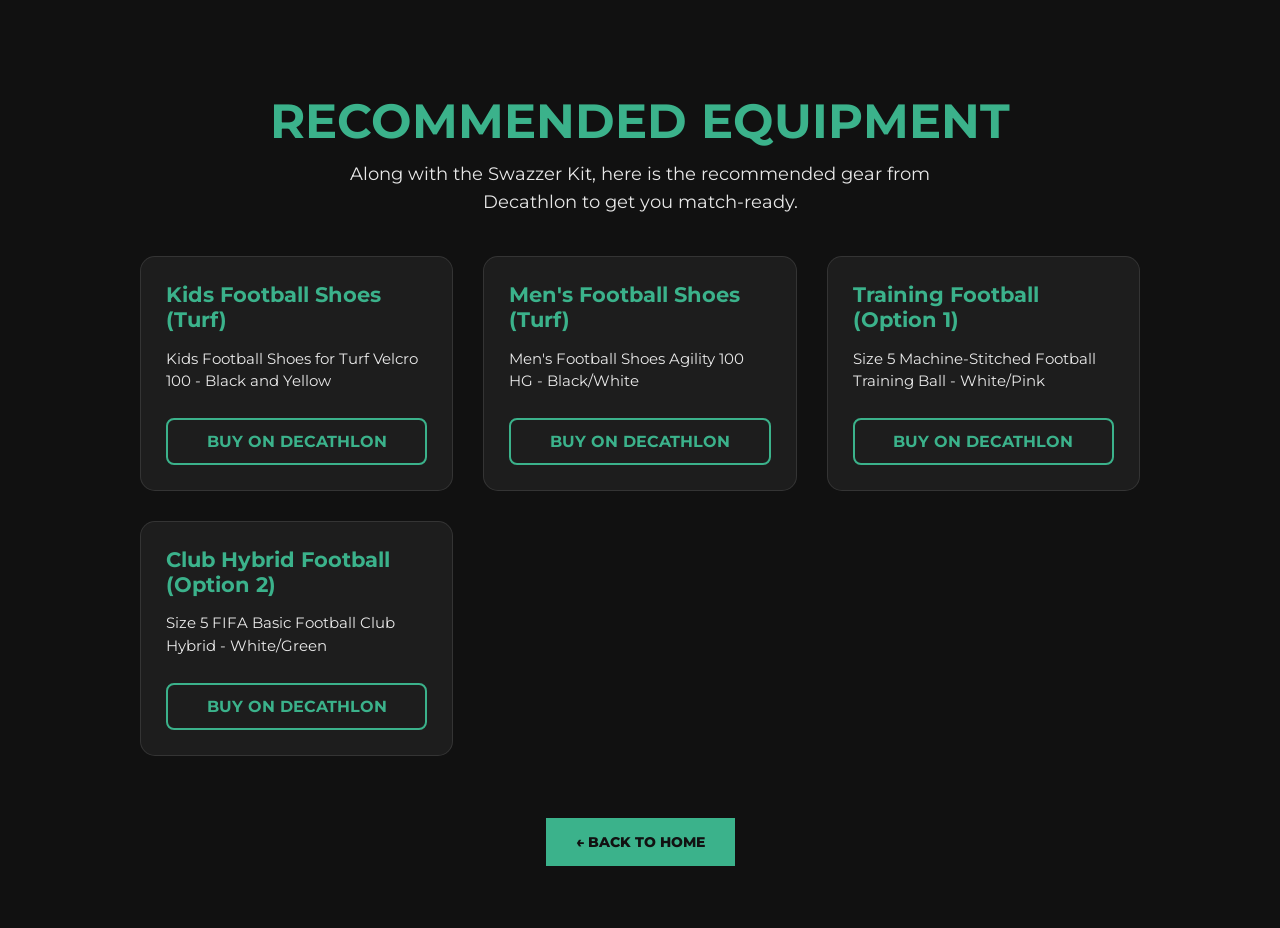
<file: kit-details.html>
<!DOCTYPE html>
<html lang="en">
<head>
    <meta charset="UTF-8">
    <meta name="viewport" content="width=device-width, initial-scale=1.0">
    <title>Equipment Recommendations | Swazzer Football Academy</title>
    <link href="https://fonts.googleapis.com/css2?family=Montserrat:wght@400;500;700;800;900&display=swap" rel="stylesheet">
    <link rel="stylesheet" href="style.css">
    <style>
        .products-grid {
            display: grid;
            grid-template-columns: repeat(auto-fit, minmax(280px, 1fr));
            gap: 30px;
            max-width: 1000px;
            margin: 40px auto;
            text-align: left;
        }
        .product-card {
            background: rgba(255, 255, 255, 0.05);
            border: 1px solid rgba(255, 255, 255, 0.1);
            border-radius: 15px;
            padding: 25px;
            display: flex;
            flex-direction: column;
            justify-content: space-between;
        }
        .product-card h3 {
            color: #3BB28B;
            font-size: 1.3rem;
            margin-top: 0;
            margin-bottom: 10px;
        }
        .product-card p {
            color: #fff;
            opacity: 0.9;
            font-size: 0.95rem;
            margin-bottom: 25px;
            line-height: 1.5;
        }
        .btn-buy {
            background-color: transparent;
            color: #3BB28B;
            border: 2px solid #3BB28B;
            padding: 12px 20px;
            font-weight: 700;
            text-transform: uppercase;
            text-decoration: none;
            text-align: center;
            border-radius: 8px;
            transition: all 0.2s;
        }
        .btn-buy:hover {
            background-color: #3BB28B;
            color: #111;
        }
    </style>
</head>
<body style="background-color: #111; color: #fff; text-align: center; padding: 60px 20px;">
    
    <h1 style="color: #3BB28B; font-size: clamp(2rem, 5vw, 3rem); text-transform: uppercase; margin-bottom: 10px;">Recommended Equipment</h1>
    <p style="font-size: 1.1rem; max-width: 600px; margin: 0 auto 40px auto; opacity: 0.9; line-height: 1.6;">
        Along with the Swazzer Kit, here is the recommended gear from Decathlon to get you match-ready.
    </p>

    <div class="products-grid">
        <!-- Kids Shoes -->
        <div class="product-card">
            <div>
                <h3>Kids Football Shoes (Turf)</h3>
                <p>Kids Football Shoes for Turf Velcro 100 - Black and Yellow</p>
            </div>
            <a href="https://www.decathlon.in/p/8668806/kids-football-shoes-for-turf-velcro-100-black-and-yellow" target="_blank" class="btn-buy">Buy on Decathlon</a>
        </div>

        <!-- Mens Shoes -->
        <div class="product-card">
            <div>
                <h3>Men's Football Shoes (Turf)</h3>
                <p>Men's Football Shoes Agility 100 HG - Black/White</p>
            </div>
            <a href="https://www.decathlon.in/p/8398029/men-football-shoes-agility-100-for-turf-black" target="_blank" class="btn-buy">Buy on Decathlon</a>
        </div>

        <!-- Ball Option 1 -->
        <div class="product-card">
            <div>
                <h3>Training Football (Option 1)</h3>
                <p>Size 5 Machine-Stitched Football Training Ball - White/Pink</p>
            </div>
            <a href="https://www.decathlon.in/p/8789910/size-5-machine-stitched-football-training-ball-white" target="_blank" class="btn-buy">Buy on Decathlon</a>
        </div>

        <!-- Ball Option 2 -->
        <div class="product-card">
            <div>
                <h3>Club Hybrid Football (Option 2)</h3>
                <p>Size 5 FIFA Basic Football Club Hybrid - White/Green</p>
            </div>
            <a href="https://www.decathlon.in/p/8790034/size-5-fifa-basic-football-club-hybrid-white" target="_blank" class="btn-buy">Buy on Decathlon</a>
        </div>
    </div>

    <a href="index.html" class="btn-primary" style="text-decoration: none; display: inline-block; margin-top: 20px; padding: 15px 30px;">
        &larr; Back to Home
    </a>

</body>
</html>
</file>
<file: style.css>
/* Base Styles */
*, *::before, *::after {
    box-sizing: border-box;
    overflow-wrap: break-word;
}
:root {
    --primary-teal: #3BB28B;
    --logo-navy: #1A315C;
    --logo-blue: #89BBE3;
    --hero-blue: #4898D8; /* Darker tone of logo blue */
    --dark: #111111;
    --light: #ffffff;
    --font-stack: 'Montserrat', -apple-system, BlinkMacSystemFont, "Segoe UI", Roboto, sans-serif;
}

html, body {
    margin: 0;
    padding: 0;
    width: 100%;
    font-family: var(--font-stack);
    background-color: var(--light);
    color: var(--dark);
    scroll-behavior: smooth;
}

section {
    scroll-margin-top: 80px;
}

.desktop-hide {
    display: none;
}

.desktop-only {
    display: block;
}

/* Animations */
.animate-on-scroll {
    opacity: 0;
    transform: translateY(100px);
    transition: opacity 0.8s ease-out, transform 0.8s ease-out;
}

.animate-on-scroll.is-visible {
    opacity: 1;
    transform: translateY(0);
}

/* Navbar */
.navbar {
    position: fixed;
    top: 0;
    left: 0;
    width: 100%;
    background-color: var(--light);
    padding: 15px 40px;
    display: flex;
    justify-content: space-between;
    align-items: center;
    z-index: 1000;
    box-sizing: border-box;
    box-shadow: 0 2px 10px rgba(0,0,0,0.05);
}

.nav-logo {
    display: flex;
    align-items: center;
}
.nav-logo img {
    height: 60px !important;
    transform: scale(1.4);
    transform-origin: left center;
}

.nav-links {
    display: flex;
    gap: 30px;
    align-items: center;
}

.nav-links a {
    text-decoration: none;
    color: var(--dark);
    font-weight: 700;
    font-size: 14px;
    letter-spacing: 1px;
    text-transform: uppercase;
    transition: color 0.2s;
}

.nav-links a:hover {
    color: var(--primary-teal);
}

.btn-primary {
    background-color: var(--primary-teal);
    color: var(--dark);
    font-weight: 800;
    padding: 12px 24px;
    border: 2px solid var(--dark);
    text-transform: uppercase;
    box-shadow: 4px 4px 0px var(--dark);
    cursor: pointer;
    transition: transform 0.1s, box-shadow 0.1s;
    font-size: 14px;
}

.btn-primary:active {
    transform: translate(4px, 4px);
    box-shadow: 0px 0px 0px var(--dark);
}

.btn-outline {
    background-color: transparent;
    color: var(--light);
    font-weight: 800;
    padding: 12px 24px;
    border: 2px solid var(--light);
    text-transform: uppercase;
    cursor: pointer;
    transition: all 0.2s;
    font-size: 14px;
    text-decoration: none;
    display: inline-block;
    box-shadow: 4px 4px 0px rgba(255, 255, 255, 0.2);
}

.btn-outline:hover {
    background-color: rgba(255, 255, 255, 0.1);
}

.btn-outline:active {
    transform: translate(4px, 4px);
    box-shadow: 0px 0px 0px rgba(255, 255, 255, 0.2);
}

.btn-outline-dark {
    color: var(--dark);
    border-color: var(--dark);
    box-shadow: 4px 4px 0px var(--dark);
}

.btn-outline-dark:hover {
    background-color: rgba(0, 0, 0, 0.05);
}

.btn-outline-dark:active {
    box-shadow: 0px 0px 0px var(--dark);
}

.cta-group {
    display: flex;
    flex-direction: column;
    align-items: center;
    gap: 15px;
    margin-top: 25px;
}

.cta-group a {
    text-decoration: none;
}

.nav-links a.btn-primary:hover {
    color: var(--dark);
}

/* Hero Section (Contains 3D Canvas) */
#hero-container {
    position: relative;
    width: 100%;
    height: calc(100vh - 90px); /* Fill screen below navbar */
    overflow: hidden;
    margin-top: 90px;
}

#hero-video {
    position: absolute;
    top: 0;
    left: 0;
    width: 100%;
    height: 100%;
    object-fit: cover;
    object-position: center center;
    z-index: 0;
}

.hero-overlay {
    position: absolute;
    top: 0;
    left: 0;
    width: 100%;
    height: 100%;
    display: flex;
    flex-direction: column;
    justify-content: center;
    padding: 0 10%;
    box-sizing: border-box;
    pointer-events: none; /* Let clicks pass through to 3D canvas */
    z-index: 10;
    background: linear-gradient(90deg, rgba(0,0,0,0.6) 0%, rgba(0,0,0,0) 100%);
}

.hero-title {
    color: var(--hero-blue);
    font-size: clamp(2.5rem, 10vw, 6rem);
    font-weight: 900;
    line-height: 1;
    margin: 0;
    text-transform: uppercase;
}

.hero-subtitle {
    color: var(--primary-teal);
    font-size: clamp(1.2rem, 4vw, 2rem);
    font-weight: 800;
    margin-top: 20px;
    letter-spacing: 2px;
}

/* Swazzers Green Block */
.section-swazzers {
    background-color: var(--primary-teal);
    padding: clamp(60px, 10vw, 120px) 0;
    text-align: center;
    display: flex;
    align-items: center;
    justify-content: center;
}

.swazzers-title {
    font-size: clamp(3rem, 15vw, 8rem);
    font-weight: 900;
    color: var(--light);
    margin: 0;
    text-shadow: 4px 4px 0px var(--dark);
    text-transform: uppercase;
}

/* Scrolling Marquee */
.marquee-container {
    background-color: var(--dark);
    padding: clamp(10px, 2vw, 20px) 0;
    overflow: hidden;
    white-space: nowrap;
}

.marquee-content {
    display: inline-block;
    color: var(--light);
    font-size: clamp(0.9rem, 2vw, 1.2rem);
    font-weight: 700;
    letter-spacing: 2px;
    animation: scroll-left 20s linear infinite;
}

.marquee-content span {
    margin: 0 clamp(20px, 5vw, 40px);
}

.marquee-content span::before {
    content: "•";
    color: var(--primary-teal);
    margin-right: clamp(20px, 5vw, 40px);
}

@keyframes scroll-left {
    0% { transform: translateX(0); }
    100% { transform: translateX(-50%); }
}

/* Alternating Sections (Training & Service) */
.split-section {
    display: flex;
    min-height: 60vh;
    width: 100%;
    background-color: var(--dark);
}

.split-section.reverse {
    flex-direction: row-reverse;
}

.split-image {
    flex: 1;
    background-size: cover;
    background-position: center;
    min-height: 400px;
}

.contact-block-title {
    color: var(--light);
    font-size: clamp(1.5rem, 5vw, 3rem);
    margin: 0 0 10px 0;
    font-weight: 900;
    text-transform: uppercase;
    line-height: 1.2;
}

.contact-block-subtitle {
    font-size: clamp(1.1rem, 3vw, 1.4rem);
    margin: 0 0 25px 0;
    font-weight: 600;
}

.split-content {
    flex: 1;
    display: flex;
    align-items: center;
    justify-content: center;
    padding: clamp(40px, 8vw, 80px);
    background-color: var(--dark);
    color: var(--light);
}

.split-title {
    font-size: clamp(2.5rem, 8vw, 5rem);
    font-weight: 900;
    color: var(--light);
    text-transform: uppercase;
    position: relative;
    display: inline-block;
}

.split-title::after {
    content: '';
    position: absolute;
    bottom: -15px;
    left: 0;
    width: 60px;
    height: 8px;
    background-color: var(--primary-teal);
}

/* Loading Screen adjustments */
#loading, #progress-container {
    z-index: 2000;
}

/* Intro Statement */
.intro-section {
    padding: clamp(20px, 4vw, 40px) 20px;
    background-color: var(--dark);
    color: var(--light);
    text-align: center;
}
.intro-title {
    font-size: clamp(1.4rem, 4vw, 2.5rem);
    font-weight: 800;
    line-height: 1.5;
    margin-top: 0;
    margin-bottom: 15px;
    color: var(--primary-teal);
    max-width: 1000px;
    margin-left: auto;
    margin-right: auto;
}
.intro-subtitle {
    font-size: 1.2rem;
    font-weight: 500;
    opacity: 0.9;
    margin-top: 0;
    margin-bottom: 0;
}

/* Meet the Coach & Team */
.coach-section {
    display: flex;
    flex-wrap: wrap;
    background-color: #1a1a1a;
    color: var(--light);
    padding: clamp(40px, 8vw, 80px) 10%;
    gap: 40px;
}
.coach-left {
    flex: 1;
    min-width: 300px;
    border-radius: 10px;
    overflow: hidden;
}
.coach-left img {
    width: 100%;
    height: auto;
    display: block;
    border-radius: 10px;
    border: 2px solid rgba(255,255,255,0.1);
}
.coach-right {
    flex: 1;
    min-width: 300px;
    display: flex;
    flex-direction: column;
    justify-content: flex-start;
    padding-top: clamp(0px, 4vw, 35px);
}
.coach-bio-wrapper {
    width: 100%;
    margin: 0 auto;
    text-align: right;
}
.coach-title {
    font-size: clamp(1.1rem, 3.2vw, 1.8rem);
    white-space: nowrap;
    font-weight: 900;
    margin: 0 0 10px 0;
    color: var(--primary-teal);
}
.coach-bio {
    font-size: clamp(1rem, 2vw, 1.1rem);
    line-height: 1.6;
    margin-bottom: 30px;
    opacity: 0.9;
}
.coach-bullets {
    list-style: none;
    padding: 0;
    margin: 0 0 10px 0;
}
.coach-bullets li {
    font-size: clamp(1rem, 2vw, 1.1rem);
    margin-bottom: 15px;
    padding-left: 30px;
    position: relative;
    font-weight: 600;
}
.coach-bullets li::before {
    content: "⚽";
    position: absolute;
    left: 0;
    top: 2px;
}
.coach-team-img {
    width: 100%;
    max-width: 500px;
    border-radius: 10px;
    margin-top: 20px;
    border: 2px solid rgba(255,255,255,0.1);
}

/* Benefits Grid */
.benefits-section {
    padding: clamp(40px, 8vw, 100px) 5%;
    background-color: var(--dark);
}
.benefits-header {
    text-align: center;
    color: var(--light);
    font-size: clamp(2rem, 6vw, 3.5rem);
    font-weight: 900;
    margin-bottom: clamp(30px, 5vw, 60px);
    text-transform: uppercase;
}
.benefits-grid {
    display: grid;
    grid-template-columns: repeat(4, 1fr);
    gap: 30px;
    margin-bottom: clamp(30px, 5vw, 60px);
}
.benefit-card {
    background: rgba(255, 255, 255, 0.05);
    border: 1px solid rgba(255, 255, 255, 0.1);
    padding: clamp(20px, 4vw, 30px);
    border-radius: 15px;
    backdrop-filter: blur(10px);
    transition: transform 0.3s;
}
.benefit-card:hover {
    transform: translateY(-5px);
    border-color: var(--primary-teal);
}
.benefit-card h3 {
    color: var(--primary-teal);
    font-size: clamp(1.3rem, 3vw, 1.5rem);
    margin-top: 0;
    margin-bottom: 15px;
}
.benefit-card h4 {
    color: var(--light);
    margin: 0 0 15px 0;
    font-size: clamp(0.95rem, 2vw, 1rem);
    opacity: 0.9;
}
.benefit-card ul {
    padding-left: 20px;
    color: var(--light);
    opacity: 0.8;
    margin-bottom: 20px;
}
.benefit-card ul li {
    margin-bottom: 8px;
    font-size: clamp(0.9rem, 2vw, 1rem);
}
.benefit-quote {
    font-style: italic;
    color: var(--light);
    opacity: 0.6;
    font-size: clamp(0.85rem, 2vw, 0.95rem);
    border-left: 3px solid var(--primary-teal);
    padding-left: 10px;
}
.benefits-conclusion {
    text-align: center;
    color: var(--primary-teal);
    font-size: clamp(1.4rem, 4vw, 1.8rem);
    font-weight: 800;
    max-width: 800px;
    margin: 0 auto;
}

/* Accordion */
.faq-section {
    padding: clamp(40px, 8vw, 80px) 10%;
    background-color: var(--dark);
}
.faq-item {
    background: var(--dark);
    margin-bottom: 15px;
    border-radius: 8px;
    overflow: hidden;
}
.faq-question {
    padding: clamp(15px, 3vw, 20px) clamp(20px, 4vw, 30px);
    font-size: clamp(1.2rem, 3vw, 1.6rem);
    font-weight: 700;
    color: var(--light);
    cursor: pointer;
    list-style: none;
    position: relative;
    outline: none;
    text-align: center;
}
.faq-question::-webkit-details-marker {
    display: none;
}

.faq-answer {
    padding: 0 clamp(20px, 4vw, 30px) clamp(20px, 4vw, 30px) clamp(20px, 4vw, 30px);
    color: var(--light);
    opacity: 0.9;
}
.faq-answer ul {
    margin: 0;
    padding-left: 20px;
}
.faq-answer li {
    margin-bottom: 10px;
    font-size: clamp(1rem, 2vw, 1.1rem);
}

/* Location Map */
.map-section {
    padding: clamp(40px, 8vw, 80px) 5%;
    background-color: #1a1a1a;
    text-align: center;
}
.map-title {
    color: var(--light);
    font-size: clamp(1.6rem, 5vw, 3rem);
    font-weight: 900;
    margin-bottom: clamp(20px, 4vw, 40px);
    text-transform: uppercase;
}
.map-container {
    max-width: 1200px;
    margin: 0 auto;
    border-radius: 15px;
    overflow: hidden;
    box-shadow: 0 10px 30px rgba(0,0,0,0.5);
    border: 2px solid rgba(255,255,255,0.1);
}
.map-container iframe {
    display: block;
}

/* QR Code */
.qr-container {
    background-color: var(--light);
    padding: 15px;
    border-radius: 10px;
    margin-top: 30px;
    text-align: center;
    max-width: 250px;
}
.qr-container img {
    width: 100%;
    height: auto;
    display: block;
    margin-bottom: 10px;
}
.qr-text {
    color: var(--dark);
    font-weight: 900;
    font-size: 1rem;
    margin: 0;
}

/* Mobile Scroll Zone (Hidden on Desktop) */
.mobile-scroll-zone {
    display: none;
}

/* =========================================
   Video Carousel — native scroll + snap
========================================= */
.carousel-container {
    flex: 1;
    height: 60vh;
    min-height: 400px;
    position: relative;
    background-color: var(--dark);
    overflow: hidden;
}

.coach-carousel {
    border-radius: 10px;
    border: 2px solid rgba(255,255,255,0.1);
    height: 520px;
    max-width: 416px;
    width: 100%;
    margin: 0 auto;
    min-height: unset;
}
.coach-carousel .carousel-track {
    height: 520px;
}
.coach-carousel .carousel-slide {
    height: 520px;
}
@media (max-width: 768px) {
    .coach-carousel,
    .coach-carousel .carousel-track,
    .coach-carousel .carousel-slide {
        height: 400px;
    }
}

.training-carousel {
    height: 60vh;
    min-height: 400px;
    background-color: var(--dark);
}
@media (max-width: 768px) {
    .training-carousel {
        height: 65vw !important;
        min-height: 300px !important;
    }
    .training-carousel .carousel-track,
    .training-carousel .carousel-slide {
        height: 100% !important;
        min-height: 100% !important;
    }
}

/* Track: full width scroll container, hidden scrollbar */
.carousel-track {
    display: flex;
    align-items: stretch;
    width: 100%;
    height: 100%;
    min-height: 100%;
    overflow-x: auto;
    scroll-snap-type: x mandatory;
    scroll-behavior: smooth;
    -ms-overflow-style: none;
    scrollbar-width: none;
}
.carousel-track::-webkit-scrollbar { display: none; }

/* Each slide = exactly the container width */
.carousel-slide {
    flex: 0 0 100%;
    width: 100%;
    min-width: 100%;
    height: 100%;
    min-height: 100%;
    scroll-snap-align: start;
    position: relative;
    overflow: hidden;
    display: flex;
    align-items: center;
    justify-content: center;
}

.carousel-slide video,
.carousel-slide img {
    display: block;
    width: 100%;
    height: 100%;
    min-height: 100%;
    object-fit: cover;
}


.carousel-indicators {
    position: absolute;
    bottom: 20px;
    left: 50%;
    transform: translateX(-50%);
    display: flex;
    gap: 10px;
    z-index: 10;
}

.carousel-indicators .dot {
    width: 10px;
    height: 10px;
    border-radius: 50%;
    background-color: rgba(0, 0, 0, 0.5);
    transition: background-color 0.3s;
}
.carousel-indicators .dot.active {
    background-color: #000;
}

/* =========================================
   Mobile Responsiveness
========================================= */
@media (max-width: 768px) {
    .desktop-hide {
        display: block;
    }
    
    .desktop-only {
        display: none;
    }
    
    /* Navbar */
    .navbar {
        padding: 8px 5px;
        flex-direction: row;
        gap: 5px;
        justify-content: space-between;
        align-items: center;
    }
    .nav-logo img {
        height: 40px !important;
        transform: scale(1.3);
        transform-origin: left center;
    }
    .nav-links {
        flex: 1;
        gap: 4px;
        flex-wrap: nowrap;
        justify-content: space-evenly;
        align-items: center;
        margin-left: 5px;
    }
    .nav-links a {
        font-size: 10px;
        letter-spacing: 0;
    }
    .navbar .btn-primary {
        padding: 4px 6px;
        font-size: 9px;
    }

    /* Hero */
    #hero-container {
        margin-top: 56px;
        height: calc(100vh - 56px);
    }
    .hero-overlay {
        padding: 5% 5% 0 5%;
        justify-content: flex-start;
        pointer-events: none; /* Let touches pass through overlay text */
    }

    /* Safe Scroll Zone */
    .mobile-scroll-zone {
        display: block;
        position: absolute;
        top: 0;
        right: 0;
        width: 50%;
        height: 100vh;
        z-index: 50; /* Sits above the 3D canvas */
        pointer-events: auto; /* Catches touch events so they scroll the page instead of spinning the model */
        touch-action: pan-y; /* Explicitly allow vertical scrolling */
    }

    /* Split Sections (Training, Service, Contact) */
    .split-section, .split-section.reverse {
        flex-direction: column;
        min-height: auto;
    }
    #section-training {
        flex-direction: column-reverse;
    }
    .split-content {
        text-align: center;
        flex: none;
    }
    .split-content > div {
        align-items: center !important;
    }
    .split-title::after {
        left: 50%;
        transform: translateX(-50%);
    }
    .split-image, .carousel-container {
        min-height: 250px;
        text-align: center;
    }
    .carousel-container {
        padding: 0 !important;
        height: 65vw !important;
        min-height: 300px !important;
        width: 100% !important;
    }
    .split-image button {
        align-self: center !important;
    }

    /* Intro Statement */
    /* Coach Section */
    .coach-section {
        gap: 0px;
    }
    .coach-right {
        text-align: center;
    }
    .coach-bullets {
        display: inline-block;
        text-align: left;
    }

    /* Benefits Grid */
    .benefits-section {
        padding: 30px 5% 60px 5%;
    }
    .benefits-header {
        font-size: 1.2rem;
        margin-bottom: 30px;
    }
    .benefits-grid {
        display: flex;
        overflow-x: auto;
        scroll-snap-type: x mandatory;
        scroll-behavior: smooth;
        gap: 20px;
        padding-bottom: 20px; /* optional padding */
        -ms-overflow-style: none;
        scrollbar-width: none;
    }
    .benefits-grid::-webkit-scrollbar {
        display: none;
    }
    .benefit-card {
        flex: 0 0 80%; /* 80% width so the next card peeks in more */
        scroll-snap-align: center;
    }

    /* FAQ / Accordion */
    .faq-item {
        border-radius: 0;
        width: 100%;
        margin-left: 0;
        margin-right: 0;
        box-sizing: border-box;
    }

    /* Map Section */
    .map-container iframe {
        height: 300px; /* Shorter map on mobile */
    }
    
    /* QR Block */
    .qr-container {
        margin: 20px auto 0 auto;
    }
}

/* =========================================
   Desktop Carousel Navigation Arrows
========================================= */
.carousel-arrow {
    position: absolute;
    top: 50%;
    transform: translateY(-50%);
    background: rgba(0, 0, 0, 0.6);
    color: #fff;
    border: none;
    width: 44px;
    height: 44px;
    border-radius: 50%;
    cursor: pointer;
    font-size: 1.3rem;
    display: flex;
    align-items: center;
    justify-content: center;
    z-index: 10;
    transition: background 0.3s, transform 0.2s;
    user-select: none;
}
.carousel-arrow:hover {
    background: var(--primary-teal);
    transform: translateY(-50%) scale(1.1);
}
.carousel-arrow:active {
    transform: translateY(-50%) scale(0.95);
}
.carousel-arrow.prev {
    left: 20px;
}
.carousel-arrow.next {
    right: 20px;
}
/* Hide on mobile devices since swipe is native */
@media (max-width: 768px) {
    .carousel-arrow {
        display: none;
    }
    .coach-bio-wrapper {
        text-align: center;
    }
}

/* Full-screen Video Holder */
.fullscreen-video-banner {
    width: 100%;
    height: 75vh;
    min-height: 500px;
    position: relative;
    overflow: hidden;
    background-color: #000000;
    display: block;
}

@media (max-width: 768px) {
    .fullscreen-video-banner {
        height: 30vh;
        min-height: 200px;
    }
}

.fullscreen-video-banner video {
    width: 100% !important;
    height: 100% !important;
    min-width: 100% !important;
    min-height: 100% !important;
    object-fit: cover !important;
    display: block;
    position: absolute;
    top: 50%;
    left: 50%;
    transform: translate(-50%, -50%);
    z-index: 2;
}

.fullscreen-video-banner video:not([src]):not(:has(source[src]:not([src=""]))),
.fullscreen-video-banner video source[src=""] {
    display: none;
}

.video-placeholder-overlay {
    z-index: 1;
    text-align: center;
    color: var(--light);
    padding: 40px 60px;
    border: 2px dashed rgba(59, 178, 139, 0.4);
    border-radius: 15px;
    background: rgba(255, 255, 255, 0.02);
}
</file>
